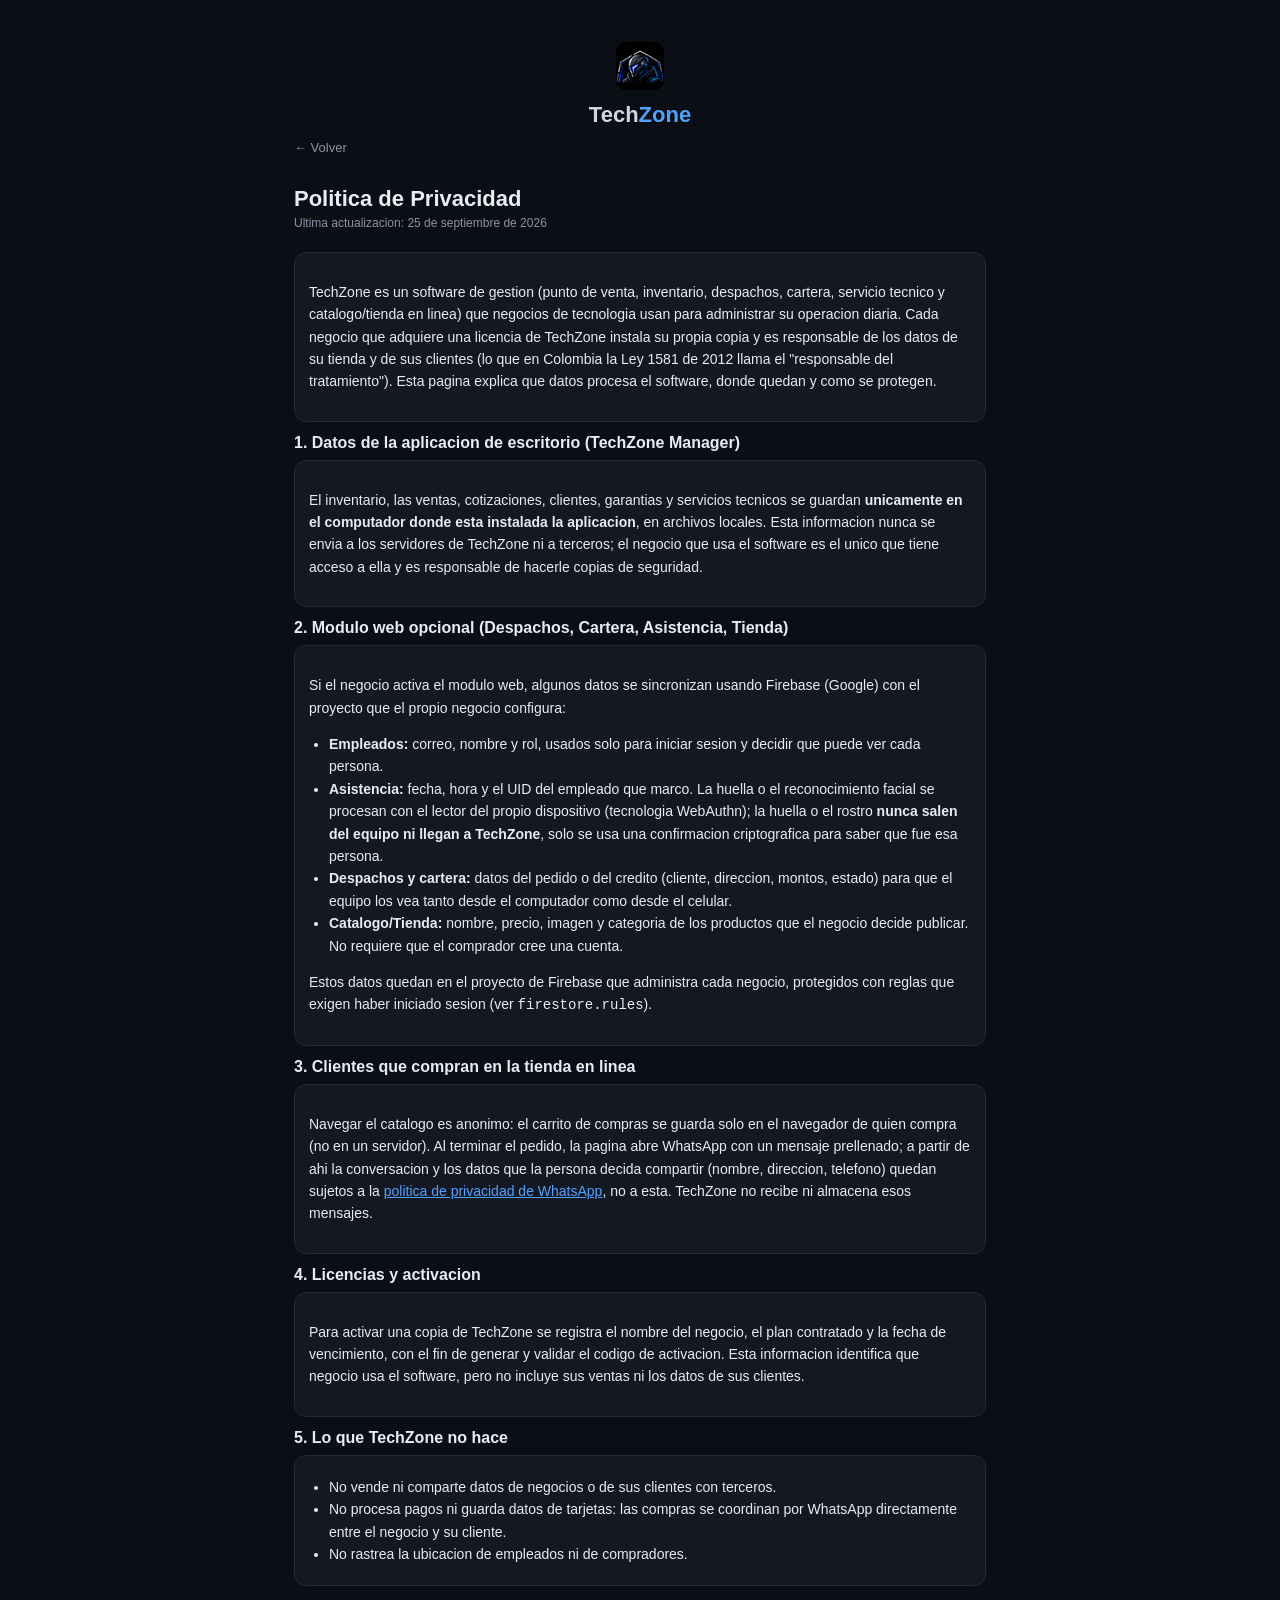
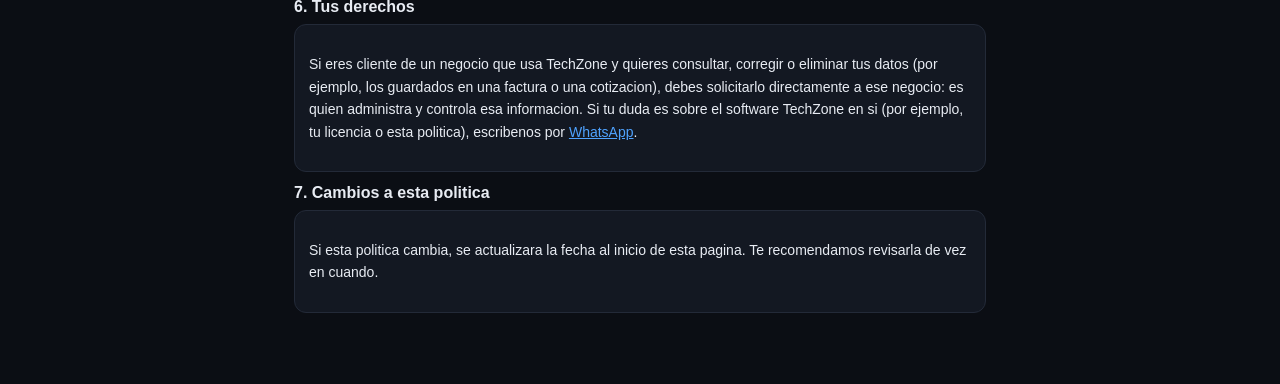
<file: privacidad.html>
<!DOCTYPE html>
<html lang="es">
<head>
<meta charset="UTF-8" />
<meta name="viewport" content="width=device-width, initial-scale=1, maximum-scale=1" />
<title>Politica de Privacidad - TechZone</title>
<link rel="icon" type="image/png" href="logo.png" />
<link rel="stylesheet" href="styles.css" />
<style>
  .legal-header { text-align: center; padding: 28px 16px 10px; }
  .legal-header img { width: 48px; height: 48px; border-radius: 10px; }
  .legal-header .brand { font-size: 22px; margin-top: 8px; }
  .legal-updated { color: var(--text-dim); font-size: 12px; margin-bottom: 22px; }
  .legal h2 { font-size: 16px; margin: 0 0 8px; }
  .legal p, .legal li { font-size: 14px; line-height: 1.6; color: var(--text); }
  .legal ul { margin: 6px 0; padding-left: 20px; }
  .legal a { color: var(--blue-glow); }
  .back-link { display: inline-block; margin-bottom: 16px; color: var(--text-dim); font-size: 13px; text-decoration: none; }
  .back-link:hover { color: var(--text); }
</style>
</head>
<body>
  <div class="content">
    <div class="legal-header">
      <img src="logo.png" alt="" />
      <div class="brand"><span class="tz-tech">Tech</span><span class="tz-zone">Zone</span></div>
    </div>

    <a href="index.html" class="back-link">&larr; Volver</a>
    <h1 style="font-size:22px; margin-bottom:4px">Politica de Privacidad</h1>
    <div class="legal-updated">Ultima actualizacion: 25 de septiembre de 2026</div>

    <div class="legal">
      <div class="card">
        <p>TechZone es un software de gestion (punto de venta, inventario, despachos, cartera, servicio tecnico
        y catalogo/tienda en linea) que negocios de tecnologia usan para administrar su operacion diaria. Cada
        negocio que adquiere una licencia de TechZone instala su propia copia y es responsable de los datos de
        su tienda y de sus clientes (lo que en Colombia la Ley 1581 de 2012 llama el "responsable del
        tratamiento"). Esta pagina explica que datos procesa el software, donde quedan y como se protegen.</p>
      </div>

      <h2>1. Datos de la aplicacion de escritorio (TechZone Manager)</h2>
      <div class="card">
        <p>El inventario, las ventas, cotizaciones, clientes, garantias y servicios tecnicos se guardan
        <strong>unicamente en el computador donde esta instalada la aplicacion</strong>, en archivos locales.
        Esta informacion nunca se envia a los servidores de TechZone ni a terceros; el negocio que usa el
        software es el unico que tiene acceso a ella y es responsable de hacerle copias de seguridad.</p>
      </div>

      <h2>2. Modulo web opcional (Despachos, Cartera, Asistencia, Tienda)</h2>
      <div class="card">
        <p>Si el negocio activa el modulo web, algunos datos se sincronizan usando Firebase (Google) con el
        proyecto que el propio negocio configura:</p>
        <ul>
          <li><strong>Empleados:</strong> correo, nombre y rol, usados solo para iniciar sesion y decidir que
          puede ver cada persona.</li>
          <li><strong>Asistencia:</strong> fecha, hora y el UID del empleado que marco. La huella o el
          reconocimiento facial se procesan con el lector del propio dispositivo (tecnologia WebAuthn); la
          huella o el rostro <strong>nunca salen del equipo ni llegan a TechZone</strong>, solo se usa una
          confirmacion criptografica para saber que fue esa persona.</li>
          <li><strong>Despachos y cartera:</strong> datos del pedido o del credito (cliente, direccion, montos,
          estado) para que el equipo los vea tanto desde el computador como desde el celular.</li>
          <li><strong>Catalogo/Tienda:</strong> nombre, precio, imagen y categoria de los productos que el
          negocio decide publicar. No requiere que el comprador cree una cuenta.</li>
        </ul>
        <p>Estos datos quedan en el proyecto de Firebase que administra cada negocio, protegidos con reglas que
        exigen haber iniciado sesion (ver <code>firestore.rules</code>).</p>
      </div>

      <h2>3. Clientes que compran en la tienda en linea</h2>
      <div class="card">
        <p>Navegar el catalogo es anonimo: el carrito de compras se guarda solo en el navegador de quien
        compra (no en un servidor). Al terminar el pedido, la pagina abre WhatsApp con un mensaje
        prellenado; a partir de ahi la conversacion y los datos que la persona decida compartir (nombre,
        direccion, telefono) quedan sujetos a la <a href="https://www.whatsapp.com/legal/privacy-policy" target="_blank" rel="noopener">politica de privacidad de WhatsApp</a>,
        no a esta. TechZone no recibe ni almacena esos mensajes.</p>
      </div>

      <h2>4. Licencias y activacion</h2>
      <div class="card">
        <p>Para activar una copia de TechZone se registra el nombre del negocio, el plan contratado y la
        fecha de vencimiento, con el fin de generar y validar el codigo de activacion. Esta informacion
        identifica que negocio usa el software, pero no incluye sus ventas ni los datos de sus clientes.</p>
      </div>

      <h2>5. Lo que TechZone no hace</h2>
      <div class="card">
        <ul>
          <li>No vende ni comparte datos de negocios o de sus clientes con terceros.</li>
          <li>No procesa pagos ni guarda datos de tarjetas: las compras se coordinan por WhatsApp directamente
          entre el negocio y su cliente.</li>
          <li>No rastrea la ubicacion de empleados ni de compradores.</li>
        </ul>
      </div>

      <h2>6. Tus derechos</h2>
      <div class="card">
        <p>Si eres cliente de un negocio que usa TechZone y quieres consultar, corregir o eliminar tus datos
        (por ejemplo, los guardados en una factura o una cotizacion), debes solicitarlo directamente a ese
        negocio: es quien administra y controla esa informacion. Si tu duda es sobre el software TechZone en
        si (por ejemplo, tu licencia o esta politica), escribenos por
        <a href="https://wa.me/573135639329" target="_blank" rel="noopener">WhatsApp</a>.</p>
      </div>

      <h2>7. Cambios a esta politica</h2>
      <div class="card">
        <p>Si esta politica cambia, se actualizara la fecha al inicio de esta pagina. Te recomendamos
        revisarla de vez en cuando.</p>
      </div>
    </div>
  </div>
</body>
</html>
</file>
<file: styles.css>
:root {
  --bg: #0b0e14;
  --bg-panel: #131822;
  --bg-panel-2: #0d1119;
  --border: #232a38;
  --text: #e8ecf3;
  --text-dim: #8a93a6;
  --blue: #2f8bff;
  --blue-dark: #1d5fc2;
  --blue-glow: #4fa3ff;
  --green: #2ecc71;
  --red: #ff5c5c;
  --yellow: #f5b942;
  --radius: 12px;
}

* { box-sizing: border-box; }
html, body {
  margin: 0;
  padding: 0;
  background: var(--bg);
  color: var(--text);
  font-family: -apple-system, BlinkMacSystemFont, 'Segoe UI', Roboto, Arial, sans-serif;
  -webkit-tap-highlight-color: transparent;
}
button, input, select { font-family: inherit; font-size: 15px; }

.tz-tech { color: #cfd6e4; font-weight: 800; }
.tz-zone { color: var(--blue-glow); font-weight: 800; }

/* ---- Login ---- */
.login-view {
  min-height: 100vh;
  display: flex;
  align-items: center;
  justify-content: center;
  padding: 20px;
  background: radial-gradient(circle at 30% 20%, rgba(47,139,255,0.15), transparent 60%), var(--bg);
}
.login-view[hidden] { display: none; }
.login-box {
  width: 100%;
  max-width: 360px;
  background: var(--bg-panel);
  border: 1px solid var(--border);
  border-radius: var(--radius);
  padding: 28px 24px;
  text-align: center;
}
.bio-lock-icon { font-size: 46px; margin: 14px 0 18px; }
.bio-banner {
  position: fixed;
  bottom: 14px;
  left: 50%;
  transform: translateX(-50%);
  z-index: 1600;
  width: min(92vw, 380px);
  background: var(--bg-panel);
  border: 1px solid var(--blue);
  border-radius: 12px;
  padding: 14px 16px;
  box-shadow: 0 10px 30px rgba(0,0,0,0.5);
  font-size: 13px;
}
.bio-banner-actions { display: flex; gap: 8px; margin-top: 10px; }
.bio-banner-actions .btn { flex: 1; }
.login-title { font-size: 26px; margin-bottom: 2px; }
.login-subtitle { font-size: 12px; color: var(--text-dim); text-transform: uppercase; letter-spacing: 1px; margin-bottom: 20px; }
.login-hint { font-size: 11.5px; color: var(--text-dim); margin-top: 14px; }
.login-error { color: var(--red); font-size: 13px; margin-top: 10px; min-height: 16px; }

/* ---- Form basics ---- */
.form-group { display: flex; flex-direction: column; gap: 5px; margin-bottom: 14px; text-align: left; }
.form-group label { font-size: 12px; color: var(--text-dim); }
.form-row { display: flex; gap: 10px; }
.form-row .form-group { flex: 1; min-width: 0; }
input[type=text], input[type=email], input[type=password], input[type=number], input[type=tel], select, textarea {
  width: 100%;
  background: #0b0f17;
  border: 1px solid var(--border);
  color: var(--text);
  padding: 11px 12px;
  border-radius: 10px;
}
input:focus, select:focus, textarea:focus { border-color: var(--blue); outline: none; }
input[type=file] { color: var(--text-dim); font-size: 13px; }

.btn {
  display: inline-flex;
  align-items: center;
  justify-content: center;
  gap: 6px;
  padding: 11px 16px;
  border-radius: 10px;
  border: 1px solid var(--border);
  background: #1a2130;
  color: var(--text);
  font-weight: 600;
  cursor: pointer;
  transition: transform 0.15s ease, box-shadow 0.15s ease, filter 0.15s ease;
}
.btn:hover:not(:disabled) { transform: translateY(-2px); box-shadow: 0 6px 16px rgba(0,0,0,0.35); filter: brightness(1.06); }
.btn:active { transform: scale(0.98); }
@media (prefers-reduced-motion: reduce) {
  .btn { transition: none; }
  .btn:hover:not(:disabled) { transform: none; }
}
.btn:disabled { opacity: 0.45; cursor: not-allowed; }
.btn:disabled:active { transform: none; }
.btn-primary { background: linear-gradient(135deg, var(--blue), var(--blue-dark)); border-color: transparent; color: #fff; }
.btn-sm { padding: 7px 12px; font-size: 13px; }
.btn-block { width: 100%; }
.btn-danger { border-color: rgba(255,92,92,0.4); color: var(--red); }
.btn-success { background: var(--green); border-color: transparent; color: #06210f; }

/* ---- App shell ---- */
.app-header {
  display: flex;
  align-items: center;
  justify-content: space-between;
  padding: 14px 16px;
  border-bottom: 1px solid var(--border);
  position: sticky;
  top: 0;
  background: var(--bg);
  z-index: 5;
}
.app-header-brand { font-size: 19px; }

.tabs {
  display: flex;
  border-bottom: 1px solid var(--border);
  position: sticky;
  top: 53px;
  background: var(--bg);
  z-index: 5;
}
.tab-btn {
  flex: 1;
  padding: 13px 8px;
  background: none;
  border: none;
  color: var(--text-dim);
  font-weight: 600;
  font-size: 14px;
  cursor: pointer;
  border-bottom: 2px solid transparent;
}
.tab-btn.active { color: var(--text); border-bottom-color: var(--blue); }

.content { padding: 14px; max-width: 720px; margin: 0 auto; padding-bottom: 60px; }

/* ---- Cards / lists ---- */
.card {
  background: var(--bg-panel);
  border: 1px solid var(--border);
  border-radius: var(--radius);
  padding: 14px;
  margin-bottom: 12px;
}
.card-title { font-weight: 700; margin-bottom: 4px; }
.card-row { display: flex; justify-content: space-between; gap: 10px; font-size: 13.5px; color: var(--text-dim); padding: 3px 0; }
.card-row strong { color: var(--text); font-weight: 600; }
.card-actions { display: flex; gap: 8px; margin-top: 10px; flex-wrap: wrap; }

.section-title { font-size: 13px; text-transform: uppercase; letter-spacing: 0.5px; color: var(--text-dim); margin: 18px 0 8px; }
.empty-state { text-align: center; color: var(--text-dim); padding: 30px 10px; }

.badge { display: inline-block; padding: 3px 9px; border-radius: 20px; font-size: 11px; font-weight: 700; }
.badge-yellow { background: rgba(245,185,66,0.18); color: var(--yellow); }
.badge-blue { background: rgba(47,139,255,0.18); color: var(--blue-glow); }
.badge-green { background: rgba(46,204,113,0.18); color: var(--green); }
.badge-red { background: rgba(255,92,92,0.18); color: var(--red); }

/* ---- Scanner ---- */
#qr-reader { width: 100%; border-radius: var(--radius); overflow: hidden; margin-bottom: 10px; }
.scan-hint { font-size: 12.5px; color: var(--text-dim); text-align: center; margin-bottom: 10px; }

/* ---- Modal ---- */
.modal-overlay {
  position: fixed;
  inset: 0;
  background: rgba(0,0,0,0.6);
  display: flex;
  align-items: flex-end;
  justify-content: center;
  z-index: 998;
}
.modal {
  background: var(--bg-panel);
  border: 1px solid var(--border);
  border-radius: 16px 16px 0 0;
  padding: 20px;
  width: 100%;
  max-width: 480px;
  max-height: 90vh;
  overflow-y: auto;
}
@media (min-width: 560px) {
  .modal-overlay { align-items: center; }
  .modal { border-radius: 16px; }
}
.modal-actions { display: flex; justify-content: flex-end; gap: 10px; margin-top: 16px; flex-wrap: wrap; }

/* ---- Toasts ---- */
.toast-container { position: fixed; top: 14px; left: 50%; transform: translateX(-50%); z-index: 1500; display: flex; flex-direction: column; gap: 8px; width: min(92vw, 380px); }
.toast { padding: 12px 16px; border-radius: 10px; background: var(--bg-panel); border-left: 4px solid var(--blue); font-size: 13.5px; box-shadow: 0 6px 20px rgba(0,0,0,0.4); }
.toast.success { border-left-color: var(--green); }
.toast.error { border-left-color: var(--red); }

.moroso-row { border-color: rgba(255,92,92,0.5); }

/* ---- Confirmacion visual (chulo verde) al escanear/confirmar ---- */
.success-overlay {
  position: fixed;
  inset: 0;
  display: flex;
  align-items: center;
  justify-content: center;
  background: rgba(0,0,0,0.5);
  z-index: 2000;
  animation: fadeInOverlay 0.15s ease;
  padding: 20px;
}
.success-overlay-box {
  background: var(--bg-panel);
  border: 2px solid var(--green);
  border-radius: 16px;
  padding: 30px 40px;
  text-align: center;
  box-shadow: 0 10px 40px rgba(0,0,0,0.5);
  animation: popInOverlay 0.25s ease;
}
.success-checkmark { font-size: 58px; line-height: 1; margin-bottom: 8px; }
.success-title { font-size: 20px; font-weight: 800; color: var(--green); }
.success-subtitle { font-size: 13px; color: var(--text-dim); margin-top: 6px; }
@keyframes popInOverlay { from { transform: scale(0.8); opacity: 0; } to { transform: scale(1); opacity: 1; } }
@keyframes fadeInOverlay { from { opacity: 0; } to { opacity: 1; } }
</file>
